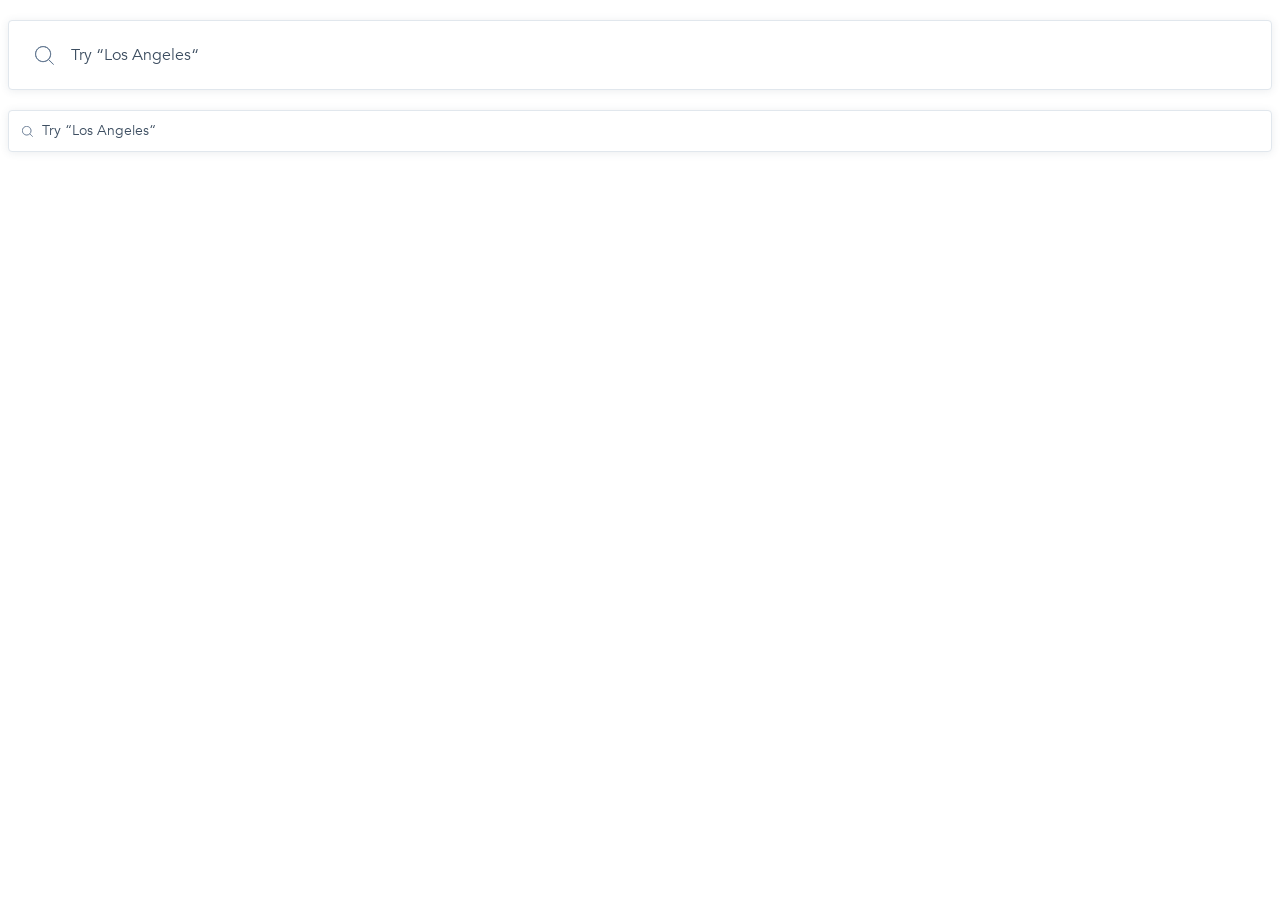
<file: index.html>
<!doctype html><html lang="en"><head><meta charset="utf-8"><meta name="viewport" content="width=device-width, user-scalable=no, initial-scale=1.0, maximum-scale=1.0, minimum-scale=1.0"><meta http-equiv="X-UA-Compatible" content="ie=edge"><title>Document</title><link rel="stylesheet" href="index.7cbec3b7.css"></head><body> <form action="#" class="search-form search-form--big" data-qa="big"> <input type="text" data-qa="keypress" placeholder="Try “Los Angeles“" class="search-form__input" aria-label="Search for a destination"> </form> <form action="#" class="search-form search-form--small" data-qa="small"> <input type="text" data-qa="hover" placeholder="Try “Los Angeles“" class="search-form__input" aria-label="Search for a destination"> </form> </body></html>
</file>
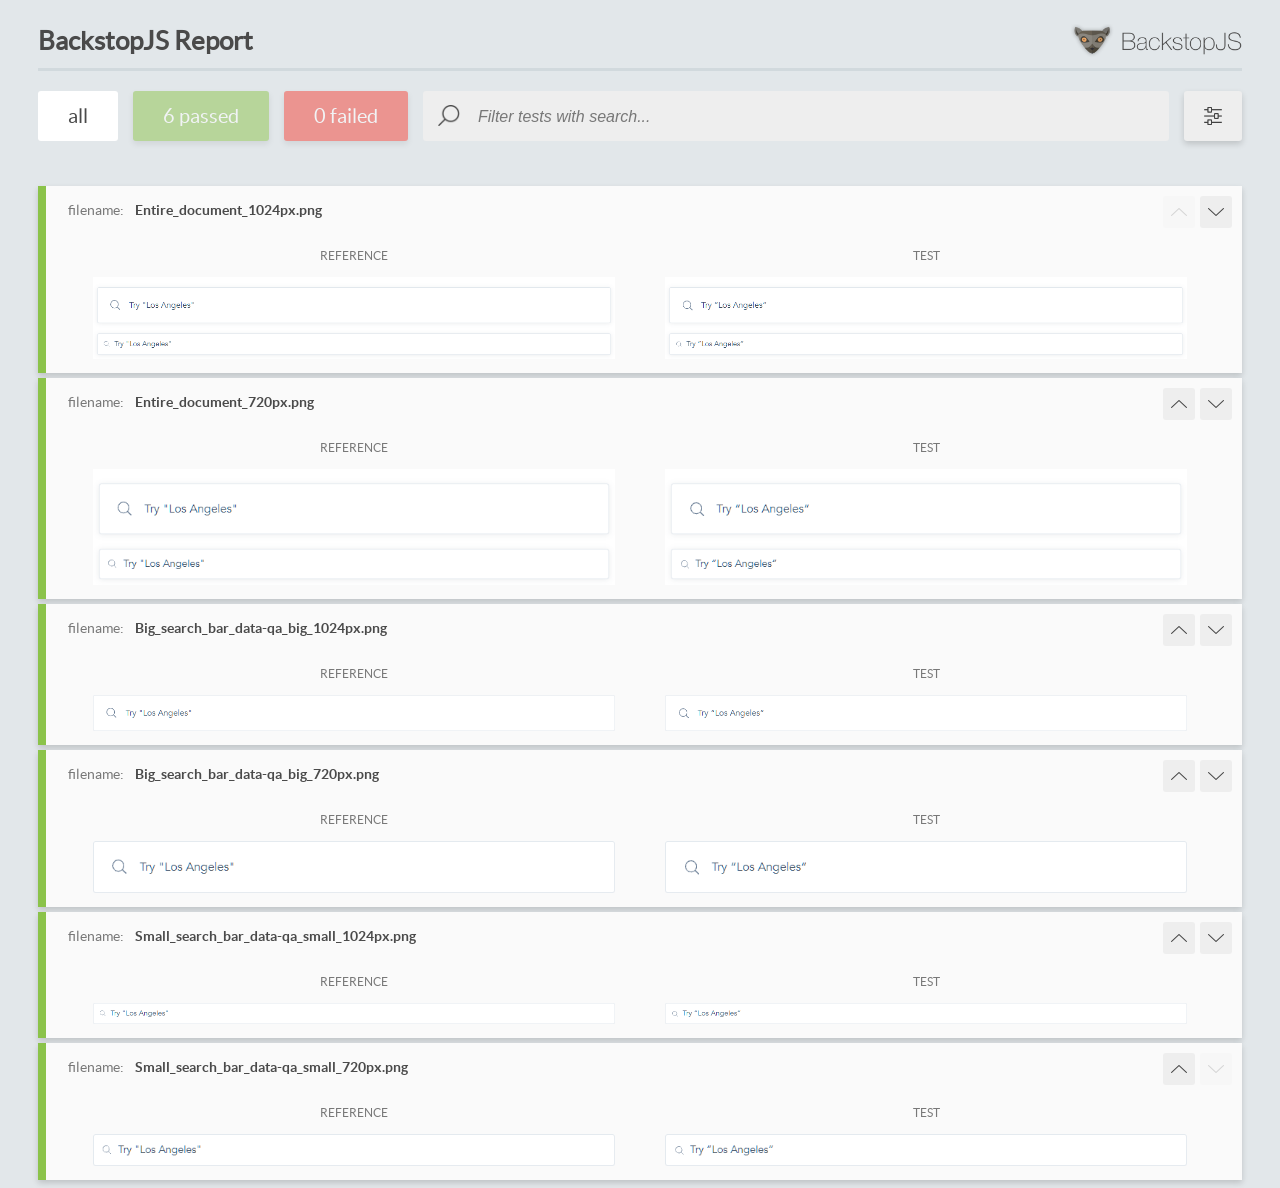
<file: report/html_report/index.html>
<!DOCTYPE html>
<html>
  <head>
    <meta charset="utf-8">
    <!-- Disable Cache -->
    <meta http-equiv="Cache-Control" content="no-cache, no-store, must-revalidate">
    <meta http-equiv="Pragma" content="no-cache">
    <meta http-equiv="Expires" content="0">

    <title>BackstopJS Report</title>

    <style>
      @font-face {
          font-family: 'latoregular';
          src: url('./assets/fonts/lato-regular-webfont.woff2') format('woff2'),
              url('./assets/fonts/lato-regular-webfont.woff') format('woff');
          font-weight: 400;
          font-style: normal;
      }
      @font-face {
          font-family: 'latobold';
          src: url('./assets/fonts/lato-bold-webfont.woff2') format('woff2'),
              url('./assets/fonts/lato-bold-webfont.woff') format('woff');
          font-weight: 700;
          font-style: normal;
      }

      .ReactModal__Body--open {
          overflow: hidden;
      }
      .ReactModal__Body--open .header {
        display: none;
      }

    </style>
  </head>
  <body style="background-color: #E2E7EA">
    <div id="root">

    </div>
    <script>
      function report (report) { // eslint-disable-line no-unused-vars
        window.tests = report;
      }
    </script>
    <script src="config.js"></script>
    <script src="index_bundle.js"></script>
  </body>
</html>
</file>
<file: index.7cbec3b7.css>
.search-form{box-sizing:border-box;width:100%;margin-top:20px}.search-form__input{box-sizing:border-box;font-family:Avenir-Heavy,sans-serif;font-weight:inherit;color:#3d4e61;text-shadow:0 4px 4px #00000040;background-image:url(Search.ccd3c07b.svg);background-repeat:no-repeat;border:1px solid #e1e7ed;border-radius:4px;width:100%;height:100%;display:block;box-shadow:0 1px 8px #3d4e611a}.search-form--big{height:70px}.search-form--big .search-form__input{background-position:26px;background-size:19px;padding:25px 62px 26px;font-size:16px}.search-form--small{height:42px}.search-form--small .search-form__input{background-position:13px;background-size:11px;padding:15px 33px 16px;font-size:14px}.search-form__input::placeholder{color:#3d4e61;text-shadow:none;font-family:Avenir-Book,sans-serif;font-weight:400}.search-form__input:hover{box-shadow:0 3px 8px #3d4e6133}.search-form__input:focus{background-color:#f6f6f7;outline:none}@font-face{font-family:Avenir-Book;src:url(Avenir-Book.657c3568.ttf)format("truetype");font-weight:300;font-style:normal}@font-face{font-family:Avenir-Heavy;src:url(Avenir-Heavy.01d9ab74.ttf)format("truetype");font-weight:300;font-style:normal}body{font-weight:300}
/*# sourceMappingURL=index.7cbec3b7.css.map */
</file>
